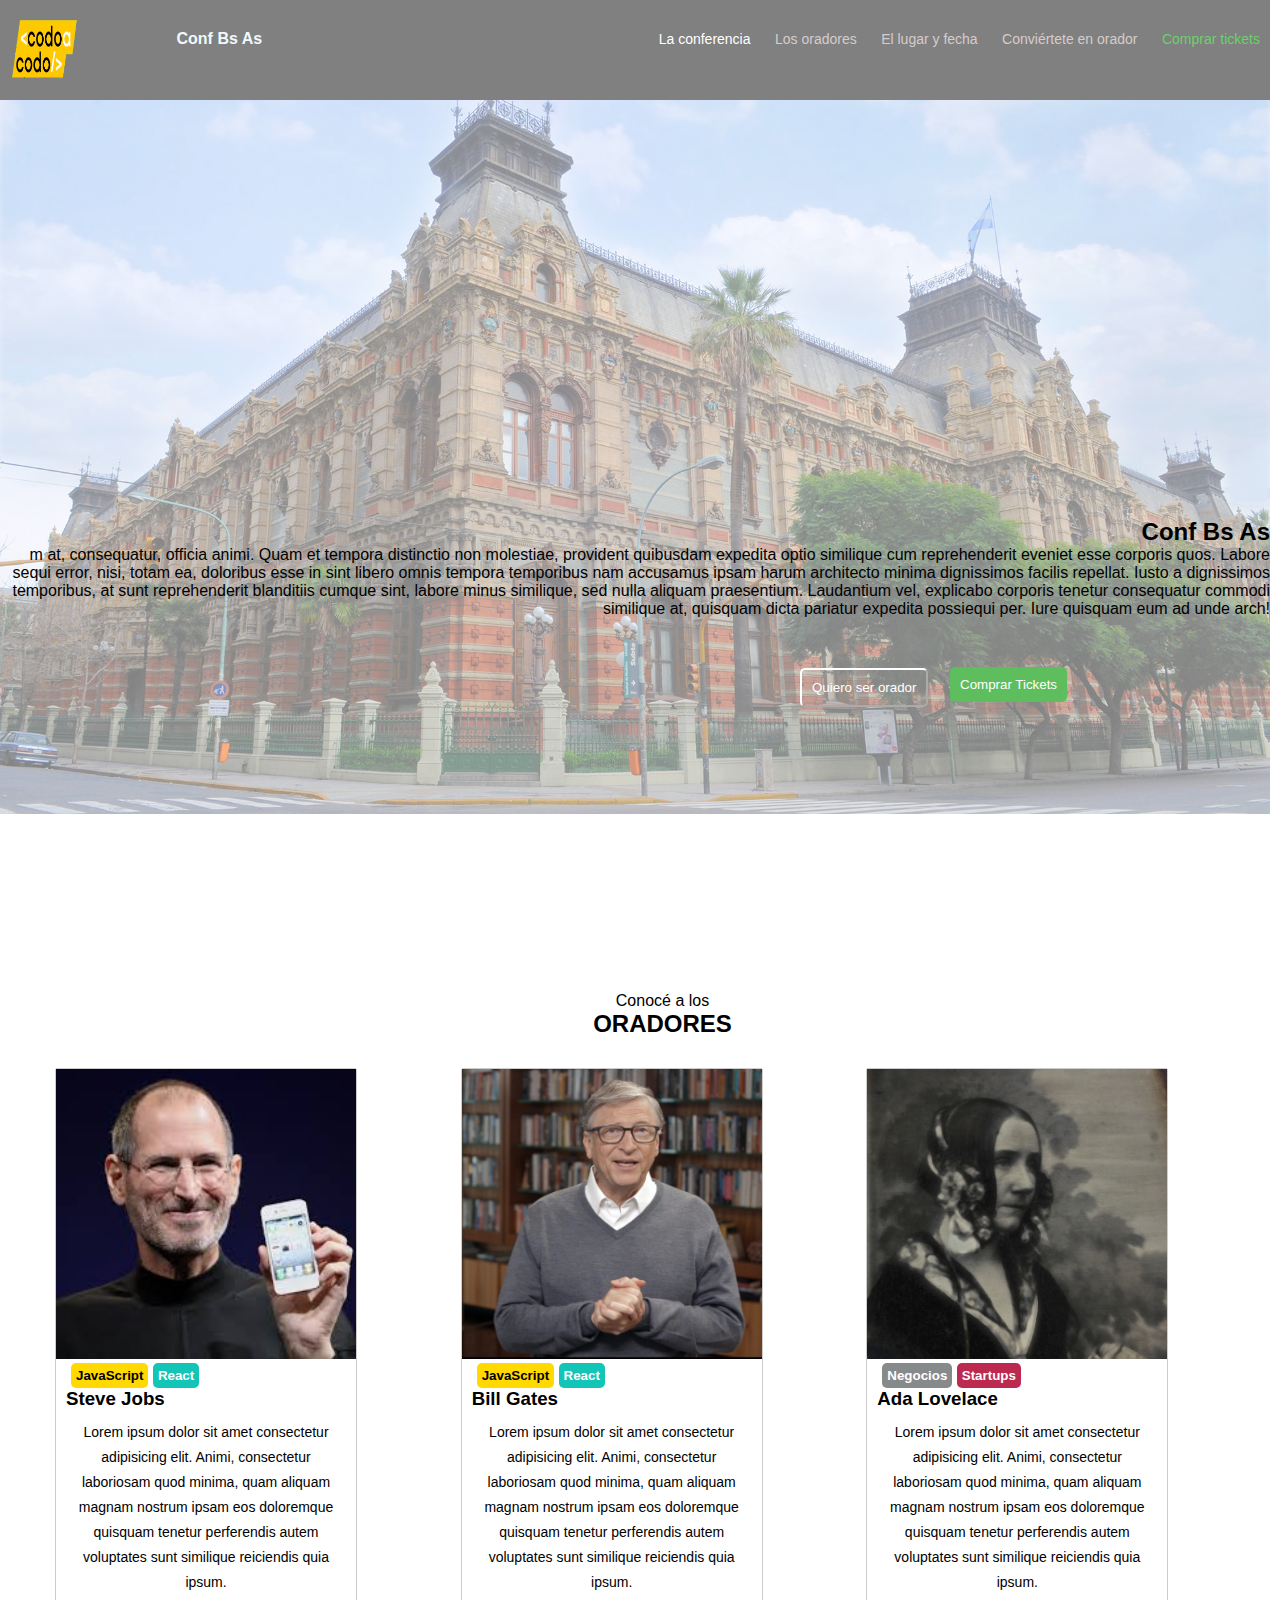
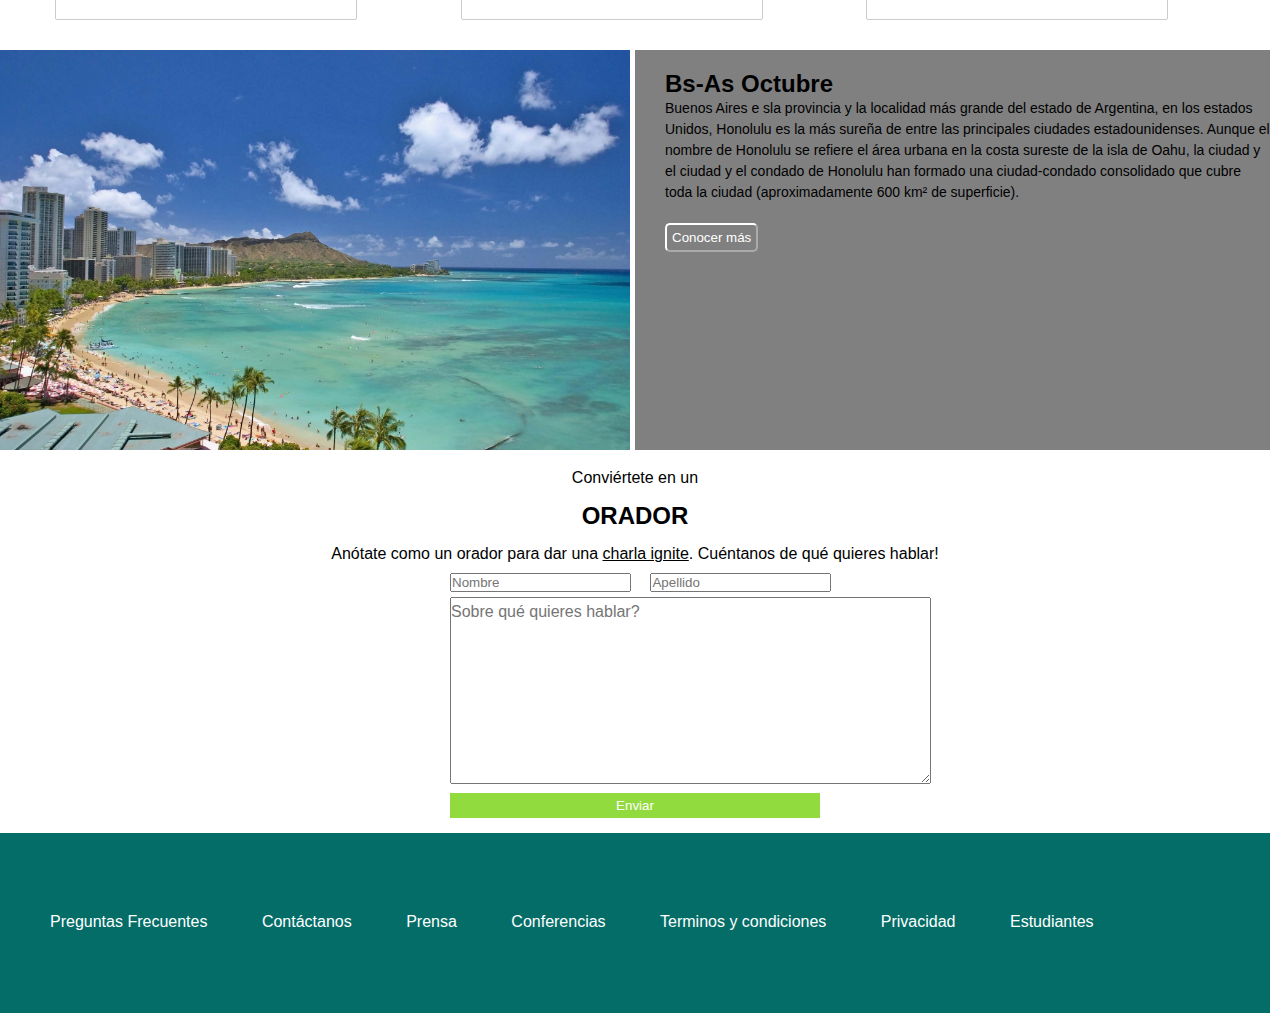
<file: index.html>
<!DOCTYPE html>
<html lang="es">
<head>
    <meta charset="UTF-8">
    <meta http-equiv="X-UA-Compatible" content="IE=edge">
    <meta name="viewport" content="width=device-width, initial-scale=1.0">
    <title>Modelo TPO</title>
    <link rel="stylesheet" href="styles.css">
</head>
<body>
    <header>
            <img src="./imagenes/codoacodo.png" alt="" id="imglogo">
            <h1>Conf Bs As</h1>
            
            <nav class="menu">
                <a href="#" id="confer1">La conferencia</a>
                <a href="#losoradores" id="orador">Los oradores</a>
                <a href="#lugar" id="lugaryfecha">El lugar y fecha</a>
                <a href="#conviertete" id="convertir">Conviértete en orador</a>
                <a href="compras.html" placeholder="_blank" id="comprar" title="Comprar tickets">Comprar tickets</a>
            </nav> 
    </header>

    <main>
        <img src="./imagenes/palacio_aysa.jpg" alt="imagen palacio aysa" id="fotoaysa">
       <div class="container">
        
            <div id="conferencias">
                <h2>Conf Bs As</h2>
                
                <p>m at, consequatur, officia animi. Quam et tempora distinctio non molestiae, provident quibusdam expedita optio similique cum reprehenderit eveniet esse corporis quos. Labore sequi error, nisi, totam ea, doloribus esse in sint libero omnis tempora temporibus nam accusamus ipsam harum architecto minima dignissimos facilis repellat. Iusto a dignissimos temporibus, at sunt reprehenderit blanditiis cumque sint, labore minus similique, sed nulla aliquam praesentium. Laudantium vel, explicabo corporis tenetur consequatur commodi similique at, quisquam dicta pariatur expedita possiequi per. Iure quisquam eum ad unde arch!</p>
                
            </div>
           
        </div> 
            <a href="#losoradores" id="btnoradores">
                <input type="button" id="boton1" value="Quiero ser orador">
            </a>

            <a href="compras.html" id="btncomprar">
                <input type="button" id="boton2" value="Comprar Tickets">
            </a>

        <section id="losoradores">
            <p>Conocé a los</p>
            <h2>ORADORES</h2>
        <div class="oradores">            
            <div class="orador1">
                <img   src="./imagenes/steve.jpg" alt="foto Steve Jobs" id="steve">
                <input type="button" id="botonjava" value="JavaScript">
                <input type="button" id="botonreact" value="React">
                
                <h3>Steve Jobs</h3>
                <p> Lorem ipsum dolor sit amet consectetur adipisicing elit. Animi, consectetur laboriosam quod minima, quam aliquam magnam nostrum ipsam eos doloremque quisquam tenetur perferendis autem voluptates sunt similique reiciendis quia ipsum.</p>
     
            </div>
            <div class="orador2">
                <img   src="./imagenes/bill.jpg" alt="foto Bill Gates" id="bill">
                <button id="botonjava1">JavaScript</button>
                <button id="botonreact1">React</button>
                
                <h3>Bill Gates</h3>
                <p> Lorem ipsum dolor sit amet consectetur adipisicing elit. Animi, consectetur laboriosam quod minima, quam aliquam magnam nostrum ipsam eos doloremque quisquam tenetur perferendis autem voluptates sunt similique reiciendis quia ipsum.</p>
            </div>
            <div class="orador3">
                <img   src="./imagenes/ada.jpeg" alt="foto Ada Lovelace" id="ada">
                <input type="button" id="botonnegocios" value="Negocios">
                <input type="button" id="botonstart" value="Startups">
                
                <h3>Ada Lovelace</h3>
                <p> Lorem ipsum dolor sit amet consectetur adipisicing elit. Animi, consectetur laboriosam quod minima, quam aliquam magnam nostrum ipsam eos doloremque quisquam tenetur perferendis autem voluptates sunt similique reiciendis quia ipsum.</p>
            </div>
            </div>
        </div>
        </section>
        <section id="lugar">
            <div>
                <img src="./imagenes/honolulu.jpg" alt="foto honolulu">
            </div>
            <div class="fecha">
                <h2>Bs-As Octubre</h2>
               <p>Buenos Aires e sla provincia y la localidad más grande del estado de Argentina, en los estados Unidos, Honolulu es la más sureña de entre las principales ciudades estadounidenses. Aunque el nombre de Honolulu se refiere el área urbana en la costa sureste de la isla de Oahu, la ciudad y el ciudad y el condado de Honolulu han formado una ciudad-condado consolidado que cubre toda la ciudad (aproximadamente 600 km² de superficie).</p>
               <input type="button" id="conocermas" value="Conocer más">
            </div>
        </section>
        <section id="conviertete">
            <p id="parrafo">Conviértete en un</p>
            <h2>ORADOR</h2>
            <p>Anótate como un orador para dar una <span class="subrayar">charla ignite</span>. Cuéntanos de qué quieres hablar!</p>
            <div class="formulario">
                <form action="mailto:rominarociovarela@gmail.com" method="post" target="_blank">
                    <label for="nombre" ></label>
                    <input type="text" name="nombre_usuario" placeholder="Nombre" >
                    <label for="apellido"></label>
                    <input type="text" name="apellido" placeholder="Apellido" >
                    <label for="consulta" id="consulta"></label> 
                    <textarea name="consulta" id="labelconsulta" placeholder="Sobre qué quieres hablar?" rows="10"  cols="50"></textarea>   
                    <input type="submit" value="Enviar" id="enviar">  
                </form>
            </div>
        </section>

    </main>
    <footer>
        <nav class="menu2">
            <a href="#preguntas" id="preguntanos">Preguntas Frecuentes</a>
            <a href="#contactanos" id="contactar">Contáctanos</a>
            <a href="#prensa" id="menuprensa">Prensa</a>
            <a href="#conferencias" id="confer">Conferencias</a>
            <a href="#terminos" id="terminosycond">Terminos y condiciones</a>
            <a href="#privacidad" id="privado">Privacidad</a>
            <a href="#estudiantes" id="estudia">Estudiantes</a>
        </nav> 
    </footer>

</body>
</html>
</file>
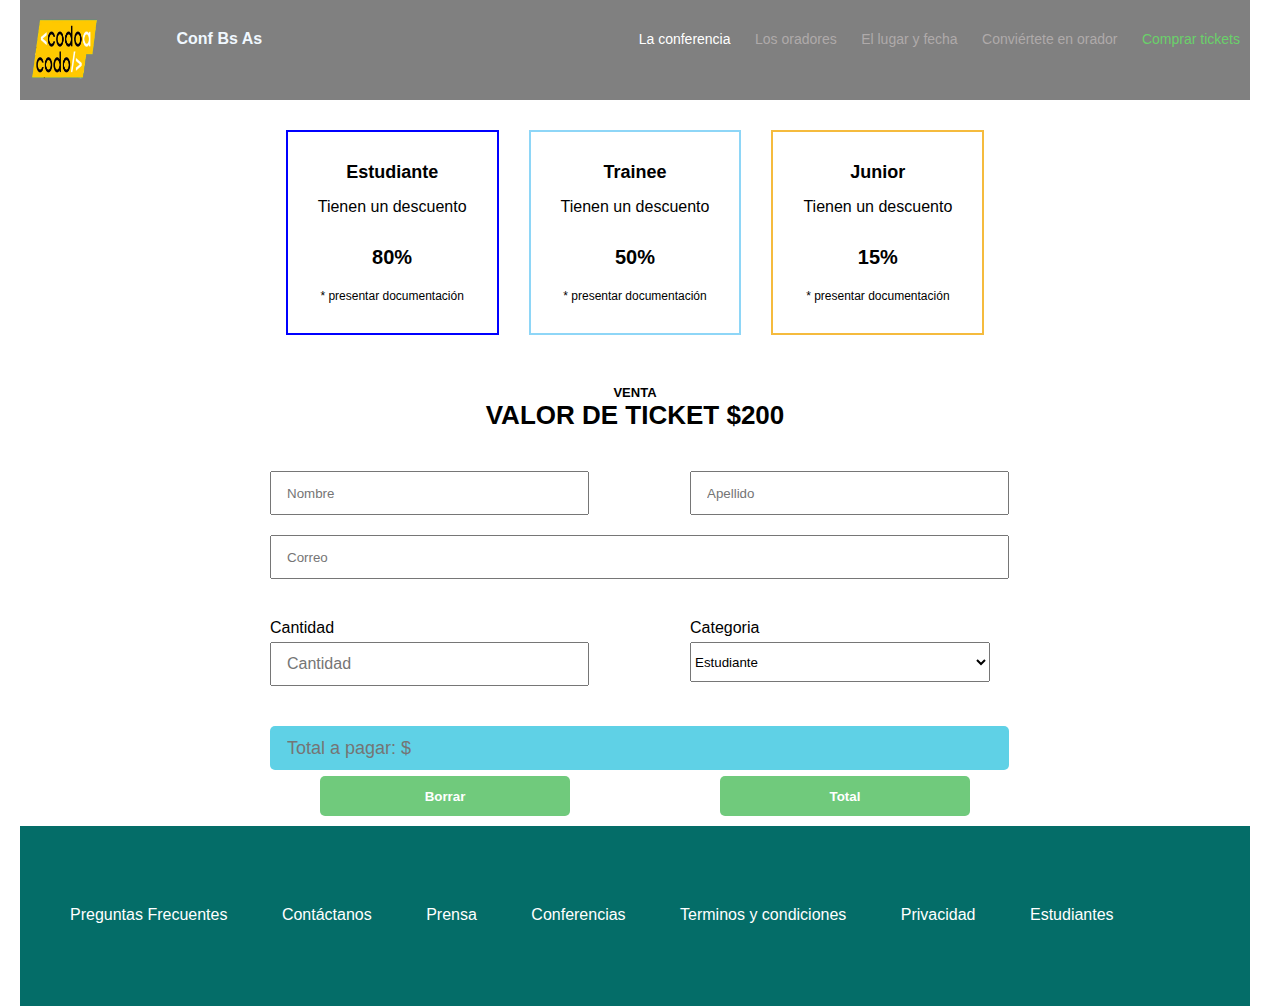
<file: compras.html>
<!DOCTYPE html>
<html lang="es">
<head>
    <meta charset="UTF-8">
    <meta http-equiv="X-UA-Compatible" content="IE=edge">
    <meta name="viewport" content="width=device-width, initial-scale=1.0">
    <title>Comprar Tickets</title>
    <link rel="stylesheet" href="compras.css">
</head>

<header>
    <img src="./imagenes/codoacodo.png" alt="" id="imglogo">
    <h1>Conf Bs As</h1>
    
    <nav class="menu">
        <a href="index.html" id="confer1">La conferencia</a>
        <a href="#losoradores" id="orador">Los oradores</a>
        <a href="#lugar" id="lugaryfecha">El lugar y fecha</a>
        <a href="#conviertete" id="convertir">Conviértete en orador</a>
        <a href="#" id="comprar">Comprar tickets</a>
    </nav> 
</header>

<body>
    
    <div class="cajas">
        <div class="cj1">
            <p id="name1">Estudiante</p>
            <p>Tienen un descuento</p>
            <p id="porc1">80%</p>
            <p id="p1">* presentar documentación</p>

        </div>
        <div class="cj2">
            <p id="name2">Trainee</p>
            <p>Tienen un descuento</p>
            <p id="porc2">50%</p>
            <p id="p2">* presentar documentación</p>

        </div>
        <div class="cj3">
            <p id="name3">Junior</p>
            <p>Tienen un descuento</p>
            <p id="porc3">15%</p>
            <p id="p3">* presentar documentación</p>

        </div>
    </div>
    
    
        <h2 id="valorticket"><p id="parrafoventa">VENTA</p>VALOR DE TICKET $200</h2>
       <div id="formulario">
        <form>
            <div id="ingresoinfo">
                <input type="text" value="" placeholder="Nombre" id="inputnombre">
                <input type="text" value="" placeholder="Apellido" id="inputapellido">
                <input type="text" value="" placeholder="Correo" id="inputcorreo">
               </div>
               <div class="cantidad_categoria">
                   <div class="cantidad">
                        <p class="cant">Cantidad</p>
                       <input type="text" value="" placeholder="Cantidad" id="input_cant">
                   </div>
                   <div class="categoria">
                           <p class="cate">Categoria</p>                        
                           <select name="categoria" id="categoria1" size="auto" required >
                               <option value="1">Estudiante</option>
                               <option value="2">Trainee</option>
                               <option value="3">Junior</option>
                           </select>
                   </div>
               </div>    
           </div>
          
           <div class="total">
               <input type="text" value="" placeholder="Total a pagar: $" id="input_total">
           </div> <p id="probando"></p>
           <div class="botones">
                
               <button type="reset" id="reset" >Borrar</button>
               <button type="button" id="resumen" onclick="total()" >Total</button>
           </div>
        </form>

        
    <script src="script.js"></script>
</body>
<footer>
    <nav class="menu2">
        <a href="#preguntas" id="preguntanos">Preguntas Frecuentes</a>
        <a href="#contactanos"  id="contactar">Contáctanos</a>
        <a href="#prensa" id="menuprensa">Prensa</a>
        <a href="index.html" id="confer">Conferencias</a>
        <a href="#terminos" id="terminosycond">Terminos y condiciones</a>
        <a href="#privacidad" id="privado">Privacidad</a>
        <a href="#estudiantes" id="estudia">Estudiantes</a>
    </nav> 
</footer>

</html>
</file>
<file: styles.css>
@import url('https://fonts.googleapis.com/css2?family=Roboto:wght@400;700&display=swap');
*{
    margin: 0;
    padding: 0;
    font-family: sans-serif;
    max-width: 1270px;
    
}
header{
    height: 100px;
    background-color: grey;
    
    color: aliceblue;
    display: flex;
    justify-content: space-between;
    
    
}
header h1{
   font-size: 16px; 
   padding-right:300px ;
   padding-top: 30px;
    
    
}
.menu{
    padding-top: 30px;
}
.menu a{
    text-align: center;
    font-size: 14px;
    color: rgb(213, 204, 204);
    text-decoration: none;
    padding-left: 10px;
    padding-right: 10px;        
}

#imglogo{
    
    width: 10vh;
    padding-right: 0;
}
#confer1{
    color: white;
}
#comprar{
    color: rgb(106, 209, 106);
}

#fotoaysa{
    z-index:0 ;
    opacity: 50%;
}

.container{
    z-index:1;
    display: flex;
    position: relative;
    bottom: 300px;
    text-align: end;
    
}
#boton1{
    display: flex;
    position: relative;
    left: 800px; 
    bottom: 250px; 
    padding: 10px;
    color: white;
    background-color: transparent;  
    border-color:white ;
    border-radius: 5px;
}
#boton2{
    display: flex;
    position: relative;
    left: 950px; 
    bottom: 290px;
    padding: 10px;   
    color: white;
    background-color: rgb(94, 190, 94);
    border:0 ;
    border-radius: 5px;
    
}
#btncomprar{
    text-decoration:none;
}
#btnoradores{
    text-decoration: none;
}

#losoradores{
    margin-left: 50px;
    padding-left: 5px;
    padding-right: 0px;
    padding-top: 0px;
    padding-bottom: 30px;
}
#losoradores p{
    text-align: center;
}
.oradores{
    
    display: grid;
    grid-template-columns: 1fr 1fr 1fr;
    gap: 2px;
}

#losoradores h2{
    text-align: center;
    padding-bottom: 30px;
    padding-top: 0;
       
}
.oradores h3{
    padding-left: 10px;
}



.orador1 p, .orador2 p, .orador3 p{ 

    text-align: left;
    padding-left: 10px;
    padding-right: 10px;
    padding-top: 10px;
    font-size: 14px;
    line-height: 25px;
}
 .orador1, .orador2, .orador3{
    background-color:white;
    height: 550px;
    width: 300px;
    border: 0.5px solid rgb(204, 204, 204);
    border-radius: 2px;
    

}
#steve, #bill, #ada{
    height: 290px;
    width: 300px;
}

#botonjava, #botonreact, #botonjava1, #botonreact1, #botonnegocios,#botonstart{
    position: relative;
    left: 15px;
    border-radius: 5px;
    border:none;
    padding: 5px;
    font-weight:bold ;
}
#botonjava, #botonjava1{
    background-color: rgb(255, 217, 0);
    border-radius: 5px;
          
}
#botonreact, #botonreact1{
    background-color: rgb(18, 197, 182);
    color: white;
       
}
#botonnegocios{
    background-color: rgb(135, 138, 138);
    color: white;
       
}
#botonstart{
    background-color: rgb(189, 42, 79);
    color: white;
}
#lugar{
    display: grid;
    grid-template-columns: 1fr 1fr;
    gap: 0px;
      
}
 
#lugar img{
   height: 400px;
}
.fecha{
    background-color: grey;
    padding-top: 20px;
    padding-left: 30px;
    height: 380px;
}
.fecha p{
    line-height: 1.5;
    font-size: 14px;
    padding-bottom: 20px;
}
#conocermas{
    padding: 5px;
    color: white;
    border-color: white;
    background-color: transparent;
    border-radius: 5px;
    }

#conviertete parrafo, #conviertete h2,#conviertete p{
    margin-top: 15px;
    text-align: center;
}
.formulario{
    display: grid;
    grid-template-columns: 1fr 1fr;
    margin-left: 450px;
    margin-right: 300px;
    margin-top: 10px;
        
}

textarea{
    padding-top: 5px;
}

#enviar{
    background-color: rgb(146, 219, 62);
    border: 0;
    padding: 5px;
    color: white;
    width: 370px;
}
.formulario input{
    margin-bottom : 5px;
    margin-right: 15px;
}
textarea{
    font-size: medium;
    margin-bottom: 5px;
}

.subrayar{
        text-decoration-line: underline;
    }

footer{
    background-color: rgb(4, 109, 104);
    height: 100px;
    display: flex;
    
    margin-top: 10px;
    padding-top: 80px;
        
}   

footer nav a{
    color: white;
    text-decoration: none;
    text-align: center;
    padding-left: 50px;
    
}
a:active {
    background-color: black;
}
a:visited {
    color:rgb(54, 24, 54) ;
}
</file>
<file: compras.css>
@import url('https://fonts.googleapis.com/css2?family=Roboto:wght@400;700&display=swap');
*{
    margin: 0;
    padding: 0;
    font-family: sans-serif;
    max-width: 1270px;
    
}
header{
    height: 100px;
    background-color: grey;
    
    color: aliceblue;
    display: flex;
    justify-content: space-between;
    
    
}
body {
    padding-left:  20px;
    padding-right: 20px;
}
header h1{
    font-size: 16px; 
    padding-right:300px ;
    padding-top: 30px;
        
 }
 .menu{
     padding-top: 30px;
 }
 .menu a{
     text-align: center;
     font-size: 14px;
     color: rgb(175, 170, 170);
     text-decoration: none;
     padding-left: 10px;
     padding-right: 10px;        
 }
 
 #imglogo{
     
     width: 10vh;
     padding-right: 0;
 }
 #confer1{
     color: white;
 }

 #comprar{
    color: rgb(106, 209, 106);
}
.cajas{
    display: flex;
    justify-content: center;
    gap:30px;
    margin: 20px;
    text-align: center;
    
    padding: 10px;
    border: 30px;
}

.cj1{
    border: 2px solid blue;
    padding: 30px;
}
.cj2{
    border: 2px solid rgb(142, 214, 247);
    padding: 30px;
}
.cj3{
    border: 2px solid rgb(245, 187, 61);
    padding: 30px;
}

#p1,#p2,#p3{
    font-size: 12px;
    padding-top: 20px;
}
#porc1,#porc2,#porc3{
    font-weight: bold;
    padding-top: 30px;
    font-size: 20px;
}
#valorticket{
    padding-top: 20px;
    padding-bottom: 20px;
    text-align: center;
}
#name1,#name2,#name3{
    font-size: 18px;
    font-weight: bold;
    padding-bottom: 15px;

}
#valorticket{
    font-size: 26px;
}
#ingresoinfo{
    display: grid;
    grid-template-columns: 400px 400px;
    gap: 20px;
    margin-top: 20px;
    margin-bottom: 20px;
    margin-left: 250px;
    
}
#inputnombre,#inputapellido{
    height: 40px;
    width: 300px;
}
#inputcorreo{
    height: 40px;
    width: 720px;
}
.cantidad_categoria{
    display: grid;
    grid-template-columns: 400px 400px;
    gap: 20px;
    padding-top: 20px;  
    margin-top: 20px;
    margin-bottom: 20px;
    margin-left: 250px;
    
}
#input_cant{
    height: 40px;
    width: 300px;
    font-size: 16px;
}
#categoria1{
    height: 40px;
    width: 300px;

}
#input_total{
    border-radius: 5px;
    border-color: transparent;
    background-color: rgb(95, 209, 230);
    font-size: 18px;
    height: 40px;
    width: 720px;
    margin-top: 20px;
   
    margin-bottom: 20px;
    margin-left: 250px;
}
 
.cate, .cant{
    margin-bottom: 5px;
}
#parrafoventa{
    font-size: small;
}
.total{
    display: grid;
    margin-top: 20px;
    margin-bottom: 20px;
    width: 1230px;
    height: 50px;
    
}
input{
    padding-left: 15px;
}
.botones{
    display: grid;
    grid-template-columns: 200px 200px;
    gap: 200px;
    padding-left: 300px;
   
}
#reset,#resumen{
    border-radius: 5px;
    width: 250px;
    height: 40px;
    background-color:rgb(112, 202, 124);
    border-radius: 5px;
    border-color: transparent;
    color: white;
    font-weight: 700;
}

footer{
    background-color: rgb(4, 109, 104);
    height: 100px;
    display: flex;
    
    margin-top: 10px;
    padding-top: 80px;
        
}   

footer nav a{
    color: white;
    text-decoration: none;
    text-align: center;
    padding-left: 50px;
    
}
a:active {
    background-color: black;
}
a:visited {
    color:rgb(54, 24, 54) ;
}
</file>
